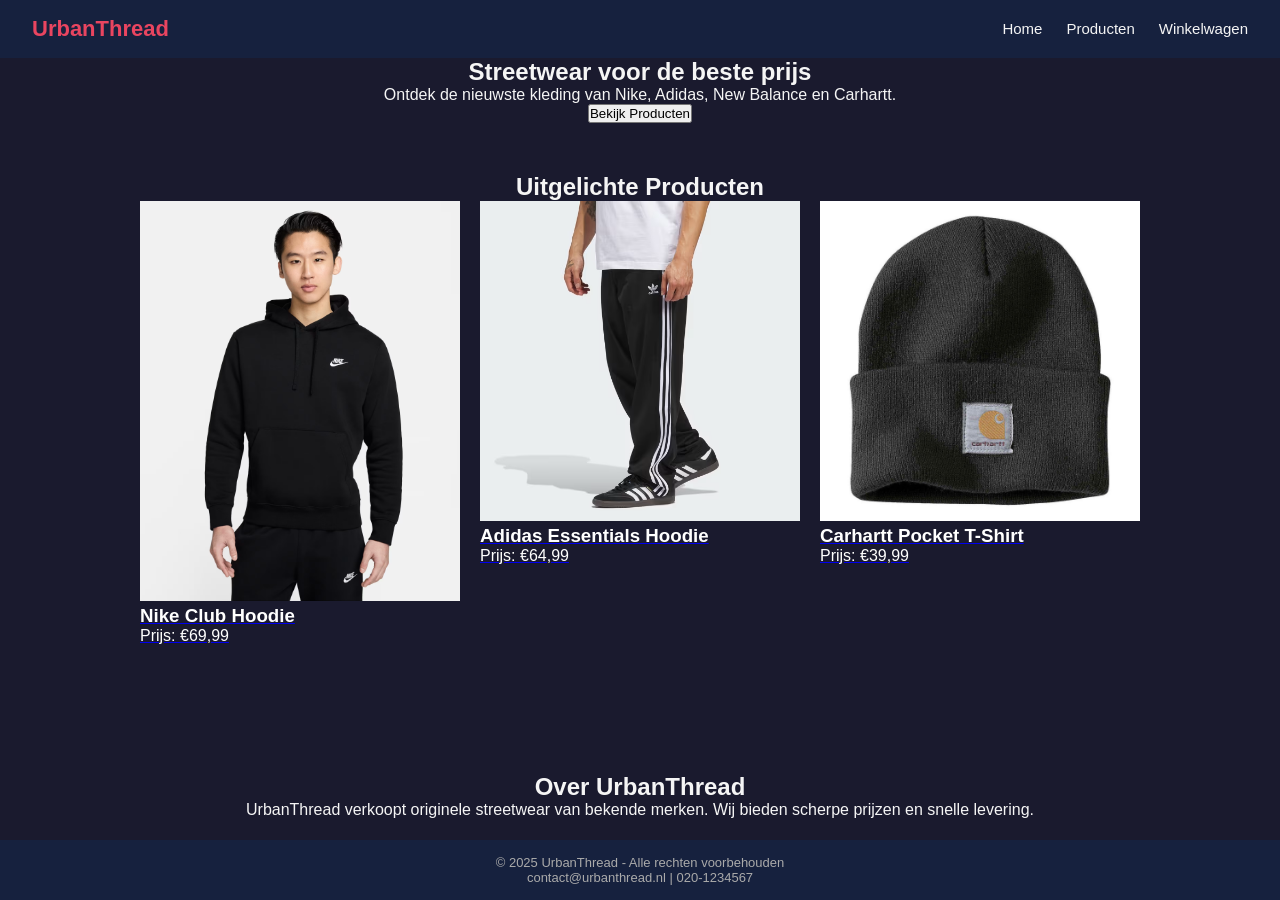
<file: index.html>
<!DOCTYPE html>
<html>
<head>
    <meta charset="UTF-8">
    <title>UrbanThread - Home</title>
    <link rel="stylesheet" href="style.css">
</head>
<body>

    <!-- Navigatie -->
    <nav>
        <a href="index.html" class="logo">UrbanThread</a>
        <ul>
            <li><a href="index.html">Home</a></li>
            <li><a href="producten.html">Producten</a></li>
            <li><a href="winkelwagen.html">Winkelwagen</a></li>
        </ul>
    </nav>

    <!-- Producten link -->
    <div id="productenlink">
        <h2>Streetwear voor de beste prijs</h2>
        <p>Ontdek de nieuwste kleding van Nike, Adidas, New Balance en Carhartt.</p>

        <a href="producten.html">
            <button>Bekijk Producten</button>
        </a>
    </div>

    <!-- Uitgelichte producten -->
    
        <h2 id="Uitgelichteproducten">Uitgelichte Producten</h2>

        <div class="homepaginafotos">
            <article class="fotosproduct">
                <a href="producten.html">
                    <img src="nike hoodie.avif" alt="Nike Hoodie">
                    <h3 class="productinhoud">Nike Club Hoodie</h3>
                    <p class="productinhoud">Prijs: €69,99</p>
                </a> 
            </article>

            <article class="fotosproduct">
                <a href="producten.html">
                    <img src="a.avif" alt="Adidas Hoodie">
                    <h3 class="productinhoud">Adidas Essentials Hoodie</h3>
                    <p class="productinhoud">Prijs: €64,99</p>
                </a>
            </article>

            <article class="fotosproduct">
                <a href="producten.html">
                    <img src="Carhartt Beanie.jpg" alt="Carhartt Pocket T-Shirt">
                    <h3 class="productinhoud">Carhartt Pocket T-Shirt</h3>
                    <p class="productinhoud">Prijs: €39,99</p>
                </a>
            </article>
        </div>
    
    <!-- Over UrbanThread -->
    <div id="overurbanthread">
        <h2>Over UrbanThread</h2>
        <p>
            UrbanThread verkoopt originele streetwear van bekende merken.
            Wij bieden scherpe prijzen en snelle levering.
        </p>
    </div>

    <!-- Footer -->
    <footer id="footerhome">
        <p>© 2025 UrbanThread - Alle rechten voorbehouden</p>
        <p>contact@urbanthread.nl | 020-1234567</p>
    </footer>
</body>
</html>
</file>
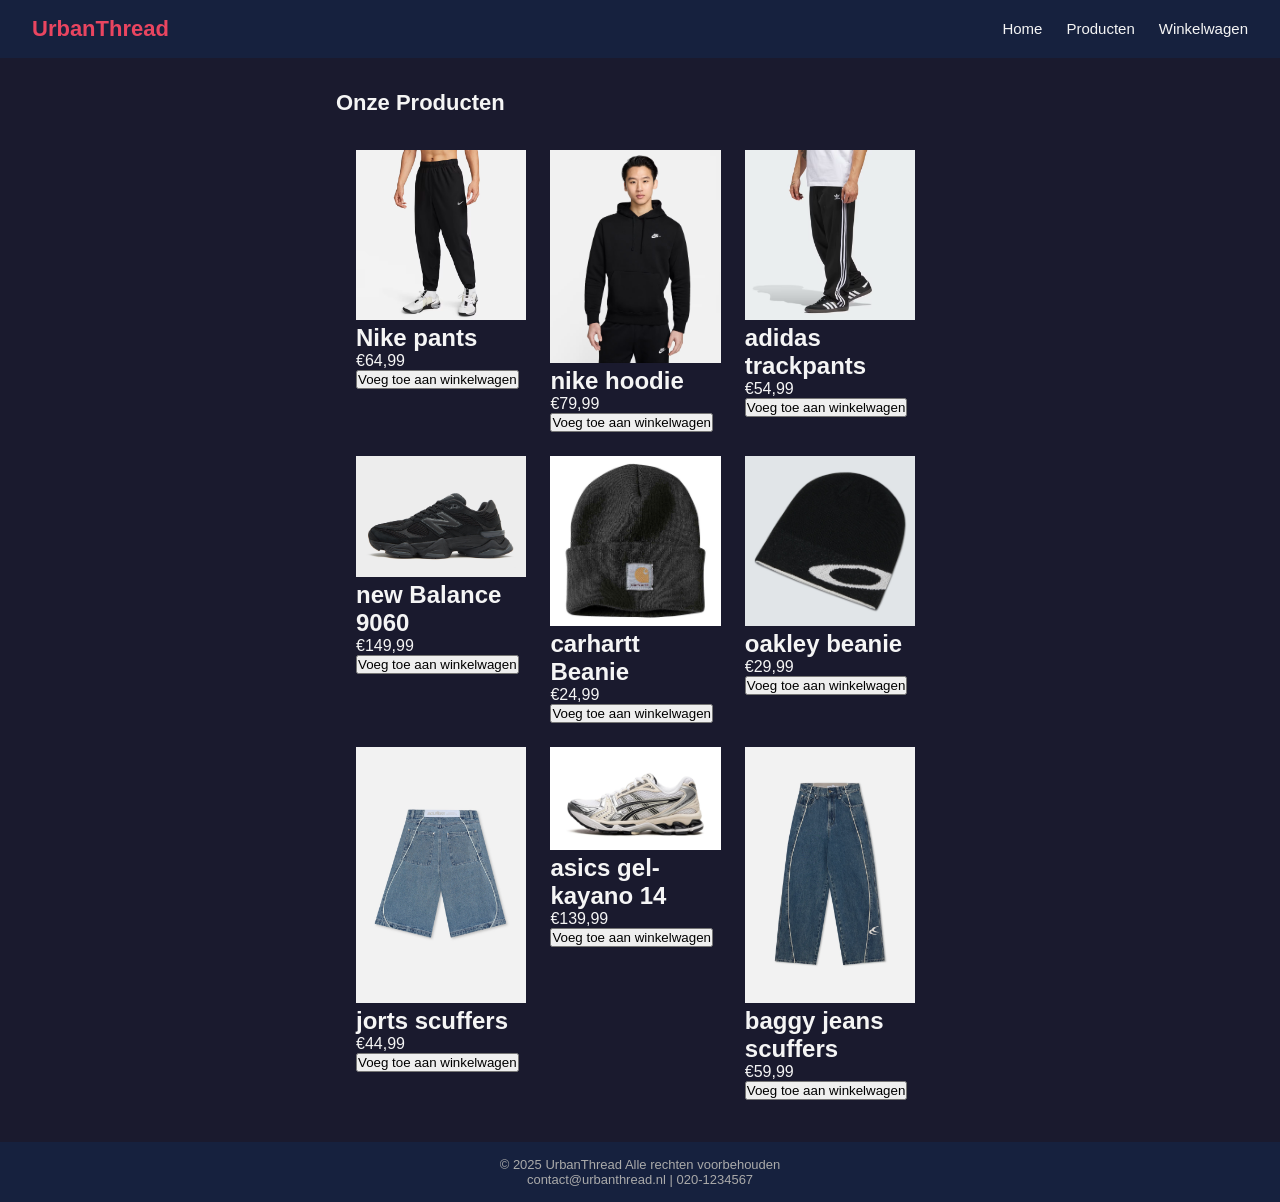
<file: producten.html>
<!DOCTYPE html>
<html>
    <head>
        <meta charset="UTF-8" />
        <title>Producten UrbanThread</title>
        <link rel="stylesheet" href="style.css" />
    </head>
    <body>
        <!-- Navigatiebalk -->
        <nav>
            <a href="index.html" class="logo">UrbanThread</a>
            <ul>
                <li><a href="index.html">Home</a></li>
                <li><a href="producten.html">Producten</a></li>
                <li><a href="winkelwagen.html">Winkelwagen</a></li>
            </ul>
        </nav>

        <!-- Producten inhoud -->
        <main>
            <h1>Onze Producten</h1>
            <!--product class voor een flex box het wordc herhaald om alle fots hetzelfde flex en css te hebben-->
            <div class="producten-container">
                <div class="product">
                    <div class="product-afbeelding">
                        <img src="nike pants.avif" alt="Nike pants"/>
                    </div>
                    <h2>Nike pants</h2>
                    <p>€64,99</p>
                    <button class="voeg-toe">Voeg toe aan winkelwagen</button>
                </div>
                <div class="product">
                    <div class="product-afbeelding">
                        <img src="nike hoodie.avif" alt="nike hoodie"/>
                    </div>
                    <h2>nike hoodie</h2>
                    <p>€79,99</p>
                    <button class="voeg-toe">Voeg toe aan winkelwagen</button>
                </div>
                <div class="product">
                    <div class="product-afbeelding">
                        <img src="a.avif" alt="adidas trackpants"/>
                    </div>
                    <h2>adidas trackpants</h2>
                    <p>€54,99</p>
                    <button class="voeg-toe">Voeg toe aan winkelwagen</button>
                </div>
                <div class="product">
                    <div class="product-afbeelding">
                        <img src="New Balance 9060.jpg" alt="new Balance 9060"/>
                    </div>
                    <h2>new Balance 9060</h2>
                    <p>€149,99</p>
                    <button class="voeg-toe">Voeg toe aan winkelwagen</button>
                </div>
                <div class="product">
                    <div class="product-afbeelding">
                        <img src="Carhartt Beanie.jpg" alt="carhartt Beanie"/>
                    </div>
                    <h2>carhartt Beanie</h2>
                    <p>€24,99</p>
                    <button class="voeg-toe">Voeg toe aan winkelwagen</button>
                </div>
                <div class="product">
                    <div class="product-afbeelding">
                        <img src="oakley beanie.avif" alt="oakley beanie"/>
                    </div>
                    <h2>oakley beanie</h2>
                    <p>€29,99</p>
                    <button class="voeg-toe">Voeg toe aan winkelwagen</button>
                </div>
                <div class="product">
                    <div class="product-afbeelding">
                        <img src="jorts scuffers.jpg" alt="jorts scuffers"/>
                    </div>
                    <h2>jorts scuffers</h2>
                    <p>€44,99</p>
                    <button class="voeg-toe">Voeg toe aan winkelwagen</button>
                </div>
                <div class="product">
                    <div class="product-afbeelding">
                        <img src="asics gel-kayano 14.webp" alt="asics gel-kayano 14"/>
                    </div>
                    <h2>asics gel-kayano 14</h2>
                    <p>€139,99</p>
                    <button class="voeg-toe">Voeg toe aan winkelwagen</button>
                </div>
                <div class="product">
                    <div class="product-afbeelding">
                        <img src="baggy jeans scuffers.webp" alt="baggy jeans scuffers"/>
                    </div>
                    <h2>baggy jeans scuffers</h2>
                    <p>€59,99</p>
                    <button class="voeg-toe">Voeg toe aan winkelwagen</button>
                </div>
            </div>
        </main>

        <!-- Footer -->
        <footer>
            <p>© 2025 UrbanThread    Alle rechten voorbehouden</p>
            <p>contact@urbanthread.nl | 020-1234567</p>
        </footer>
        <script>
            $(".voeg-toe").click(function() {
            });
        </script>
    </body>
</html>
</file>
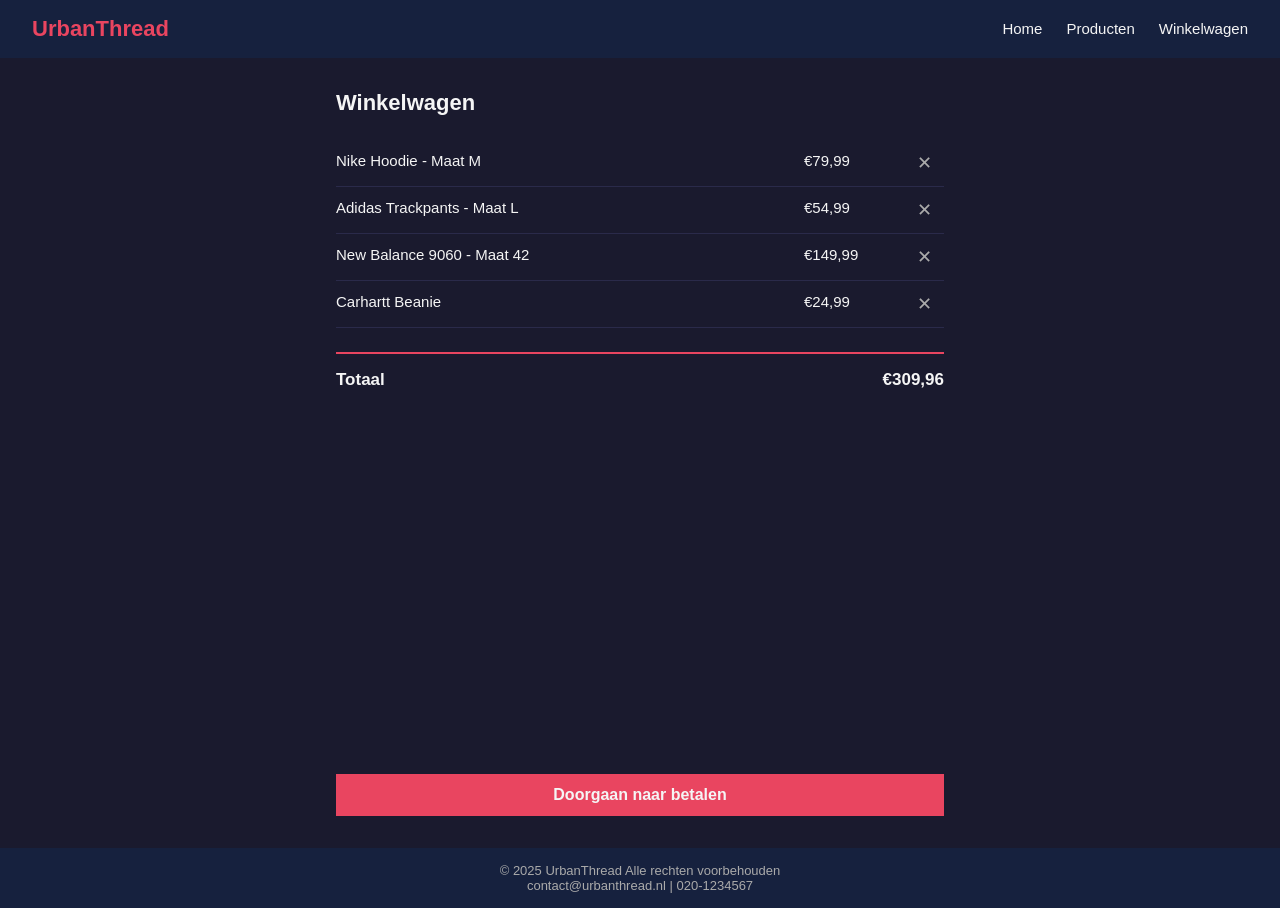
<file: winkelwagen.html>
<!DOCTYPE html>
<html>
<head>
  <meta charset="UTF-8" />
  <title>Winkelwagen UrbanThread</title>
  <script src="https://code.jquery.com/jquery-3.7.1.min.js"></script>
  <link rel="stylesheet" href="style.css" />
</head>
<body>

  <!-- Navigatiebalk -->
  <nav>
    <a href="index.html" class="logo">UrbanThread</a>
    <ul>
      <li><a href="index.html">Home</a></li>
      <li><a href="producten.html">Producten</a></li>
      <li><a href="winkelwagen.html">Winkelwagen</a></li>
    </ul>
  </nav>

  <!-- Winkelwagen inhoud -->
  <main>
    <h1>Winkelwagen</h1>

    <div id="winkelwagen">

      <div class="rij">
        <span>Nike Hoodie - Maat M</span>
        <span>€79,99</span>
        <button class="verwijder">✕</button>
      </div>

      <div class="rij">
        <span>Adidas Trackpants - Maat L</span>
        <span>€54,99</span>
        <button class="verwijder">✕</button>
      </div>

      <div class="rij">
        <span>New Balance 9060 - Maat 42</span>
        <span>€149,99</span>
        <button class="verwijder">✕</button>
      </div>

      <div class="rij">
        <span>Carhartt Beanie</span>
        <span>€24,99</span>
        <button class="verwijder">✕</button>
      </div>

      <div class="totaal">
        <span>Totaal</span>
        <span>€309,96</span>
      </div>

      <button class="betaal-knop">Doorgaan naar betalen</button>

    </div>
  </main>

  <!-- Footer -->
  <footer>
    <p>© 2025 UrbanThread    Alle rechten voorbehouden</p>
    <p>contact@urbanthread.nl | 020-1234567</p>
  </footer>

  <!-- jQuery: verwijder product rij -->
  <script>
    $(".verwijder").click(function() {
      $(this).closest(".rij").hide();
    });
  </script>

</body>
</html>
</file>
<file: style.css>
* { box-sizing: border-box; margin: 0; padding: 0; }
 
    body {
      font-family: sans-serif;
      background-color: #1A1A2E;
      color: #F5F5F5;
    }
 
    /* Navigatiebalk */
    nav {
      background-color: #16213E;
      padding: 16px 32px;
      display: flex;
      justify-content: space-between;
      align-items: center;
    }
 
    nav .logo {
      font-size: 22px;
      font-weight: bold;
      color: #E94560;
      text-decoration: none;
    }
 
    nav ul {
      list-style: none;
      display: flex;
      gap: 24px;
    }
 
    nav ul a {
      color: #F5F5F5;
      text-decoration: none;
      font-size: 15px;
    }
 
    nav ul a:hover {
      color: #E94560;
    }
 
    /* Hoofdinhoud */
    main {
      max-width: 640px;
      margin: 32px auto;
      padding: 0 16px;
    }
 
    h1 {
      font-size: 22px;
      margin-bottom: 24px;
      color: #F5F5F5;
    }
 
    /* Productrij */
    .rij {
      display: grid;
      grid-template-columns: 1fr 100px 40px;
      padding: 12px 0;
      border-bottom: 1px solid #2a2a4a;
      font-size: 15px;
    }
 
    .verwijder {
      background: none;
      border: none;
      color: #aaa;
      font-size: 18px;
      cursor: pointer;
    }
 
    .verwijder:hover {
      color: #E94560;
    }
 
    /* Totaal */
    .totaal {
      display: flex;
      justify-content: space-between;
      font-size: 17px;
      font-weight: bold;
      margin-top: 24px;
      padding-top: 16px;
      border-top: 2px solid #E94560;
    }
 
    /* Betaalknop */
    .betaal-knop {
      display: block;
      width: 100%;
      margin-top: 24rem;
      padding: 12px;
      background-color: #E94560;
      color: #F5F5F5;
      border: none;
      font-size: 16px;
      font-weight: bold;
      cursor: pointer;
    }
 
    .betaal-knop:hover {
      background-color: #c73652;
    }
 
    /* Footer */
    footer {
      background-color: #16213E;
      color: #aaa;
      text-align: center;
      font-size: 13px; 
      position: relative;
      bottom: 0;
      width: 100%;
      padding: 15px;
    }
  

.product {
  width: 30%;
}

.product-afbeelding, .product-afbeelding img {
  width: 100%;
}

.producten-container {
    display: flex;
    flex-wrap: wrap;
    padding: 10px;
    gap: 24px;
    margin-left: 10px;
    margin-right: 10px;
    margin-bottom: 10px;
}

/*style voor de home pagina*/
.homepaginafotos {
  display: flex;
  flex-wrap: wrap;
  gap: 20px;
  justify-content: center;
  
}

#footerhome {
 position: fixed;
 bottom: 0;
}

#productenlink {
  display: grid;
  justify-content: center;
  text-align: center;
  padding-bottom: 50px;
}

#overurbanthread{
  display: flex;
  flex-direction: column;
  align-items: center;
  text-align: center;
  margin-top: 10%;
}

#Uitgelichteproducten{
  display: flex;
  justify-content: center;
}

.productinhoud {
  text-decoration: none;
  color: #FFFFFF;
}

.fotosproduct {
  display: flex;
  flex-wrap: wrap;
  width: 25%;
}

.fotosproduct a img {
  width: 100%;
}
</file>
